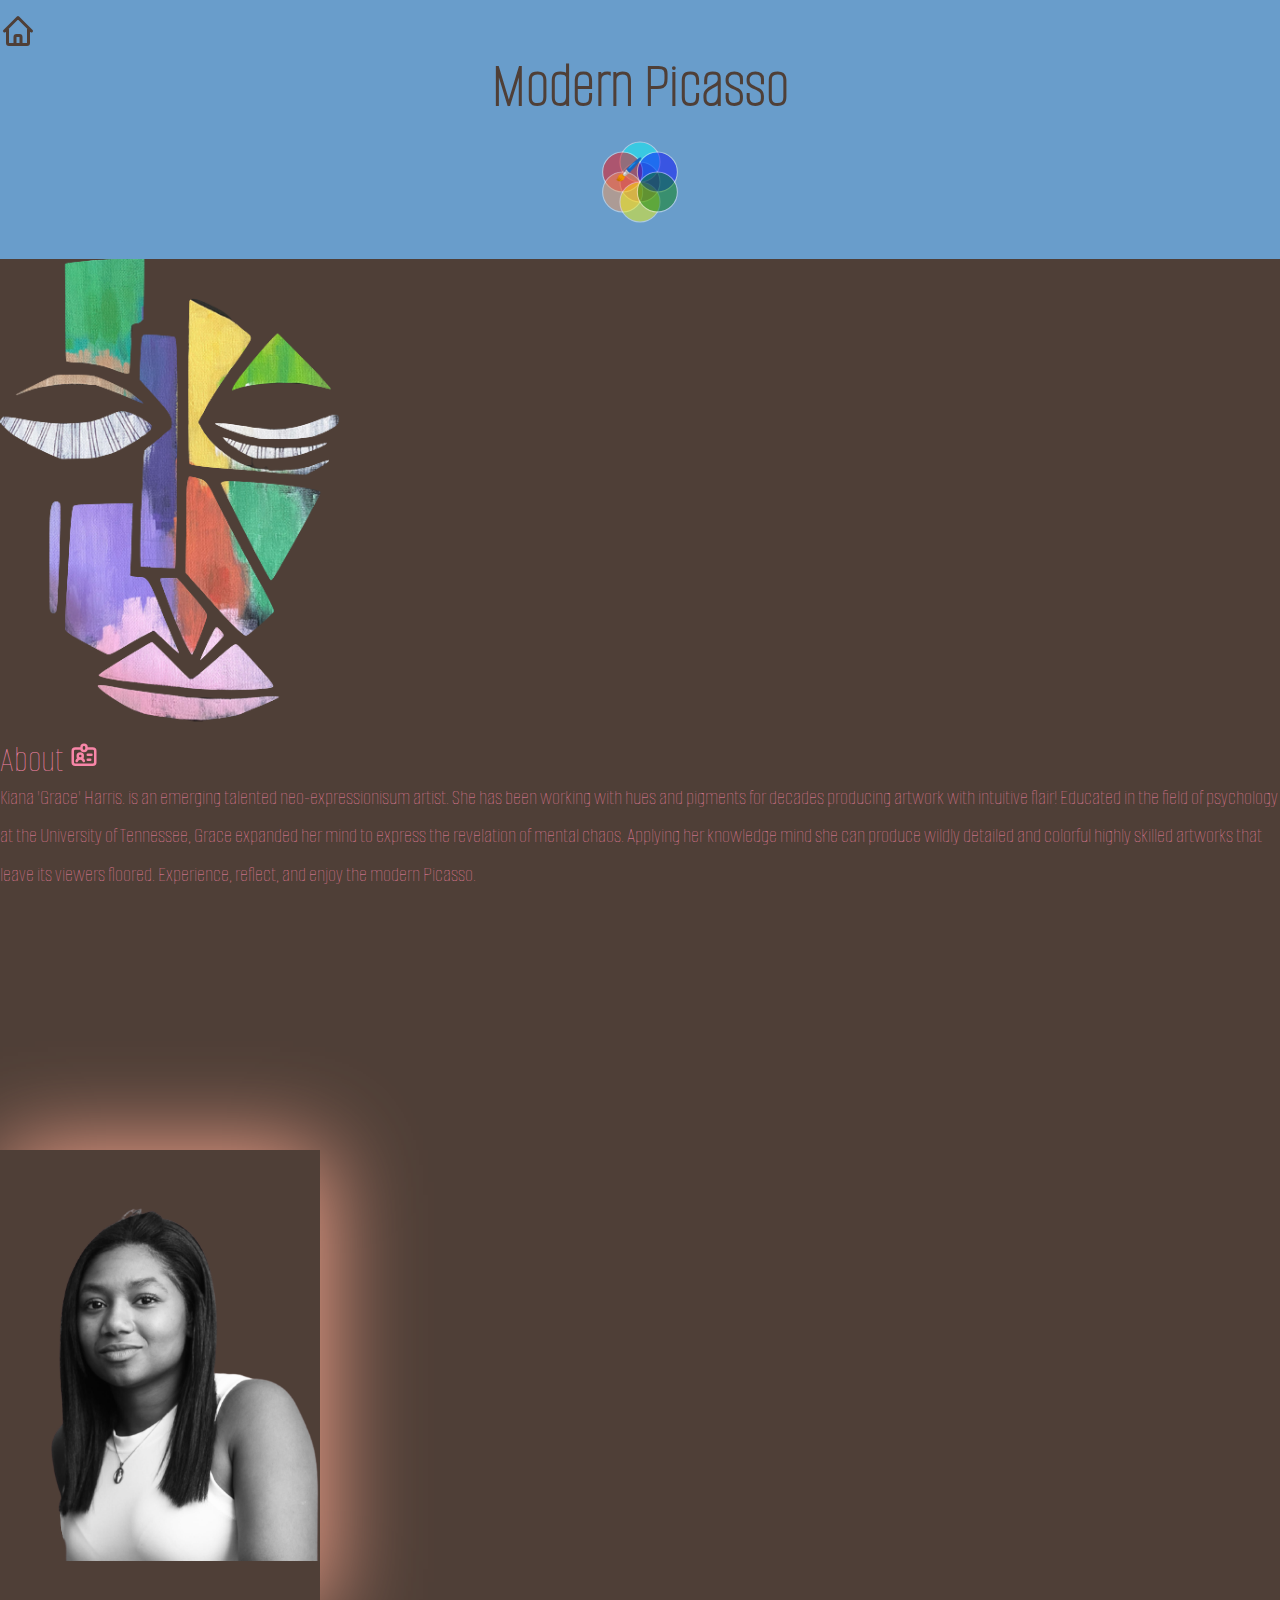
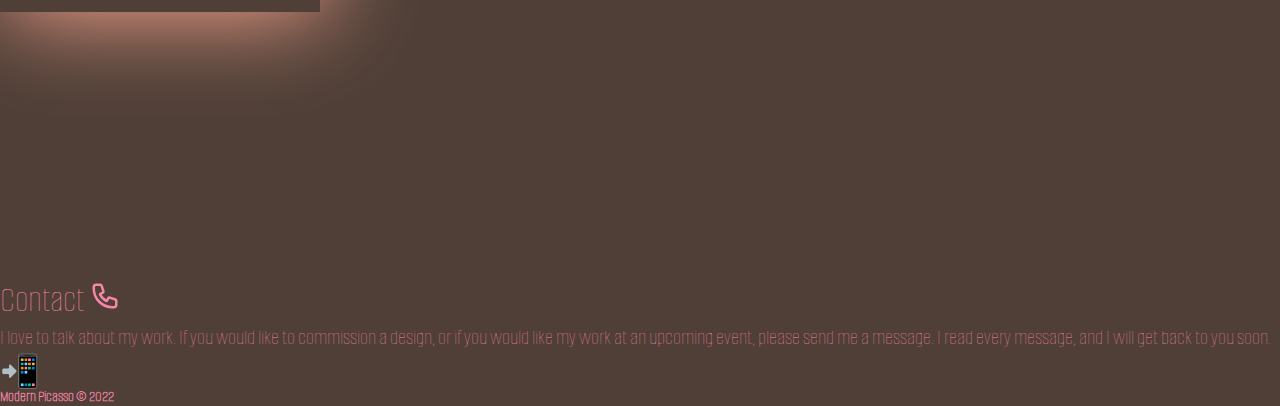
<file: about.html>
<!DOCTYPE html>
<html lang="en">
  <head>
    <meta charset="UTF-8" />
    <meta http-equiv="X-UA-Compatible" content="IE=edge" />
    <meta name="viewport" content="width=device-width, initial-scale=1.0" />
    <title>Modern Picasso</title>
    <!-- Google Fonts -->
    <link rel="preconnect" href="https://fonts.googleapis.com" />
    <link rel="preconnect" href="https://fonts.gstatic.com" crossorigin />
    <link
      href="https://fonts.googleapis.com/css2?family=Alumni+Sans+Pinstripe&family=Bebas+Neue&family=Kanit:ital,wght@1,100&display=swap"
      rel="stylesheet"
    />
    <link rel="preconnect" href="https://fonts.googleapis.com">
    <link rel="preconnect" href="https://fonts.gstatic.com" crossorigin>
    <link href="https://fonts.googleapis.com/css2?family=Alumni+Sans+Pinstripe:ital@1&display=swap" rel="stylesheet">
    <!-- Boostrap -->
    <link
      href="https://cdn.jsdelivr.net/npm/bootstrap@5.2.0/dist/css/bootstrap.min.css"
      rel="stylesheet"
      integrity="sha384-gH2yIJqKdNHPEq0n4Mqa/HGKIhSkIHeL5AyhkYV8i59U5AR6csBvApHHNl/vI1Bx"
      crossorigin="anonymous"
    />
    <!-- My styles list -->
    <link rel="stylesheet" href="./Assests/resets.css" />
    <link rel="stylesheet" href="./Assests/aboutStyle.css" />
  </head>
  <body class="container">

    <header class="justify-content-center row mx-auto">
        <div class="col-sm">
            <a href="./index.html">
              <svg class="w-6 h-6" fill="none" stroke="currentColor" viewBox="0 0 24 24" width="36px"xmlns="http://www.w3.org/2000/svg"><path stroke-linecap="round" stroke-linejoin="round" stroke-width="2" d="M3 12l2-2m0 0l7-7 7 7M5 10v10a1 1 0 001 1h3m10-11l2 2m-2-2v10a1 1 0 01-1 1h-3m-6 0a1 1 0 001-1v-4a1 1 0 011-1h2a1 1 0 011 1v4a1 1 0 001 1m-6 0h6"></path></svg>
            </a>
        </div>
        <div class="col-sm">
          <h1 class="col-sm header-title">Modern Picasso</h1>
        </div>
      
        <div class="col-sm d-flex justify-content-center">      <div class="wheel-circle-box rounded-circle">
          <div class="rounded-circle color-wheel">
            <div class="color-wheel-brush">🖌️</div>
          </div>
        </div></div>
      </header>
        
      <p class="my-2 mx-5 px-3 py-3 text-center">
        <img src="./Assests/img/abstFace.png" alt="" style="width:340px">
      </p>
    <!-- About Artist-->
    <section class="m-5 about-content">
        <!-- section 5 -->
        <h2 class="m-2 text-center">
          About
          <svg
            class="w-6 h-6"
            fill="none"
            stroke="currentColor"
            viewBox="0 0 24 24"
            width="30px"
            height="30px"
            xmlns="http://www.w3.org/2000/svg"
          >
            <path
              stroke-linecap="round"
              stroke-linejoin="round"
              stroke-width="2"
              d="M10 6H5a2 2 0 00-2 2v9a2 2 0 002 2h14a2 2 0 002-2V8a2 2 0 00-2-2h-5m-4 0V5a2 2 0 114 0v1m-4 0a2 2 0 104 0m-5 8a2 2 0 100-4 2 2 0 000 4zm0 0c1.306 0 2.417.835 2.83 2M9 14a3.001 3.001 0 00-2.83 2M15 11h3m-3 4h2"
            ></path>
          </svg>
        </h2>
       
        <div class="">
          <p>
            Kiana 'Grace' Harris. is an emerging talented neo-expressionisum
            artist. She has been working with hues and pigments for decades
            producing artwork with intuitive flair! Educated in the field of
            psychology at the University of Tennessee, Grace expanded her mind to
            express the revelation of mental chaos. Applying her knowledge mind
            she can produce wildly detailed and colorful highly skilled artworks
            that leave its viewers floored. Experience, reflect, and enjoy the
            modern Picasso.
          </p>
  
        </div>
        </section>
        <p class="text-center">
          <img class="page-padding m-3 p-1 grace-about-img rounded-circle" src="./Assests/img/Grace.png" alt="Grace, Modern Picasso">

        </p>
        <!-- section 7 -->
        <section class="contact-content">
          <h2 class="text-center">
            Contact
            <svg
              class="w-6 h-6"
              fill="none"
              stroke="currentColor"
              viewBox="0 0 24 24"
              width="30px"
              height="30px"
              xmlns="http://www.w3.org/2000/svg"
            >
              <path
                stroke-linecap="round"
                stroke-linejoin="round"
                stroke-width="2"
                d="M3 5a2 2 0 012-2h3.28a1 1 0 01.948.684l1.498 4.493a1 1 0 01-.502 1.21l-2.257 1.13a11.042 11.042 0 005.516 5.516l1.13-2.257a1 1 0 011.21-.502l4.493 1.498a1 1 0 01.684.949V19a2 2 0 01-2 2h-1C9.716 21 3 14.284 3 6V5z"
              ></path>
            </svg>
          </h2>
         
          <!-- Contact -->
         
            <p class="text-center">
             
              I love to talk about my work. If you would like to commission a
              design, or if you would like my work at an upcoming event, please send
              me a message. I read every message, and I will get back to you soon.
            </p>
          
            <div class="p-3 text-center"id="hidden-number-behind" style="font-size:2rem;" >
              📲
              <h2 class="text-center m-1 p-1" id="grace-cellphone-number">(404)-200-5230</h2>

            </div>
        </div>
    
  
        </section>

        
      <footer class="my-2 py-3">
        <h4 class="text-center">Modern Picasso &copy; 2022</h4>
      </footer>

      
  </body>
  <script src="./index.js" ></script>
</html>
</file>
<file: Assests/aboutStyle.css>
:root {
  /* bright colors */
  --color1: #f886a8;
  --color2: #feaa92;
  --color3: #a07364;
  --color4: #dfdd6c;
  --color5: #61b2b6;
  --color6: #9adbc5;
  /* contrast colors */
  --color2c: #924f3d;
  --color3c: #4f3f37;
  --color4c: #b9b731;
  --color7c: #699dcb;
}
body {
  background-color: var(--color3c);
  color: var(--color1);
  font-family: "Alumni Sans Pinstripe", sans-serif;
}
h2 {
  font-size: 2.3rem;
  font-weight: 400;
}
p {
  line-height: 2.4rem;
  font-weight: 400;
  font-size: 1.4rem;
  color: var(--color1);
}

.page-padding {
  margin-block: 20%;
  padding-block: 4%;
}
header {
  background-color: var(--color7c);
  color: var(--color3c);
  padding-block: 1%;
  width: 100%;
  align-items: center;
}

.header-logo {
  align-self: center;
  justify-self: end;
}

header a {
  color: var(--color3c);
  font-size: 1.4rem;
}
header a:hover {
  color: aliceblue;
}
.header-title {
  font-family: "Alumni Sans Pinstripe", sans-serif;
  font-weight: 600;
  font-size: 4rem;
  text-align: center;
  width: 100%;
}

.grace-about-img {
  width: 25%;
  box-shadow: 4px 1px 90px 1px var(--color2);
}

#grace-cellphone-number {
  display: block;
  cursor: pointer;
}
#hidden-number-behind {
  cursor: pointer;
}

.wheel-circle-box {
  width: 8rem;
  height: 8rem;
  padding: 1rem;
  align-self: center;
  justify-self: center;
}

.color-wheel {
  position: relative;
  width: 100%;
  height: 100%;
  background-image: url("./img/colorWheelSVG.svg");
  background-repeat: no-repeat;
  animation-name: clockwise;
  animation-duration: 60s;
  animation-timing-function: linear;
  animation-iteration-count: infinite;
  background-size: cover;
}
.color-wheel-brush {
  animation: counter-clockwise 20s infinite linear;
  position: absolute;
  margin-block: auto;
  content: "🖌️";
  top: 38%;
  left: 39%;
  font-size: 1.4rem;
  transform: translate(-50%, -50%);
}

@keyframes clockwise {
  0% {
    transform: rotate(0deg);
  }
  100% {
    transform: rotate(360deg);
  }
}
@keyframes counter-clockwise {
  0% {
    transform: rotate(0deg);
  }
  100% {
    transform: rotate(-360deg);
  }
}
</file>
<file: Assests/resets.css>
*,
:after,
:before {
  box-sizing: border-box;
  margin: 0;
  padding: 0;
}

h1,
h2,
h3,
h4,
h5,
h6 {
  font-size: 100%;
}
html,
body,
div,
span,
object,
iframe,
h1,
h2,
h3,
h4,
h5,
h6,
p,
blockquote,
pre,
abbr,
address,
cite,
code,
del,
dfn,
em,
img,
ins,
kbd,
q,
samp,
small,
strong,
sub,
sup,
var,
b,
i,
dl,
dt,
dd,
ol,
ul,
li,
fieldset,
form,
label,
legend,
table,
caption,
tbody,
tfoot,
thead,
tr,
th,
td,
article,
aside,
canvas,
details,
figcaption,
figure,
footer,
header,
hgroup,
menu,
nav,
section,
summary,
time,
mark,
audio,
video {
  margin: 0;
  padding: 0;
  border: 0;
  outline: 0;
  font-size: 100%;
  vertical-align: baseline;
  background: transparent;
}

html,
body {
  width: 100vw;
  height: 100vh;
  line-height: 1;
  padding: 0;
  margin: 0;
}
</file>
